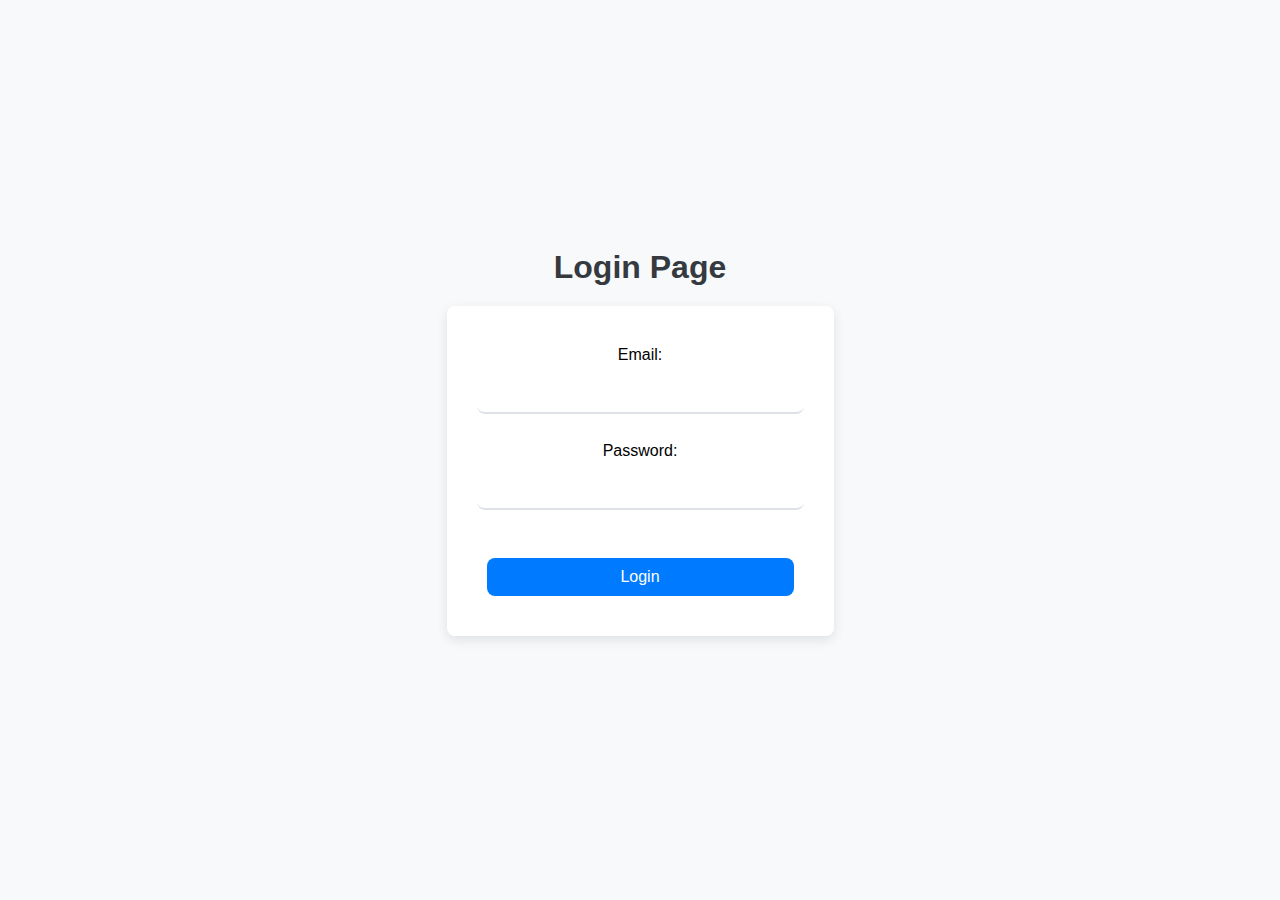
<file: src/main/webapp/index.html>
<!DOCTYPE html>
<html lang="en">
<head>
    <meta charset="UTF-8">
    <meta http-equiv="X-UA-Compatible" content="IE=edge">
    <meta name="viewport" content="width=device-width, initial-scale=1.0">
    <link rel="stylesheet" href="static/login.css">
    <title>Login</title>
</head>
<body>

<div id="content-wrapper">
    <h1>Login Page</h1>
    <form id="loginForm">
        <label for="email">Email:</label>
        <input type="email" id="email" name="email" required>
        <br>
        <label for="password">Password:</label>
        <input type="password" id="password" name="password" required>
        <br>
        <button type="submit">Login</button>
    </form>
    <p id="responseMessage"></p>
</div>

<script src="static/login.js"></script>
</body>
</html>
</file>
<file: src/main/webapp/static/login.css>
/* Container for full page */
body {
    display: flex;
    justify-content: center;
    align-items: center;
    height: 100vh;
    background-color: #f8f9fa; /* Light background color */
    font-family: 'Arial', sans-serif;
    margin: 0;
    text-align: center; /* Ensures all content is centered */
}

/* Wrapper to center heading and form */
#content-wrapper {
    display: flex;
    flex-direction: column;
    align-items: center;
    justify-content: center;
}

/* Heading styling */
h1 {
    font-weight: bold;
    color: #343a40;
    margin-bottom: 20px;
    text-align: center;
}

/* Form container */
form {
    background-color: white;
    border-radius: 8px;
    padding: 40px;
    max-width: 400px;
    width: 100%;
    box-shadow: 0 4px 12px rgba(0, 0, 0, 0.1); /* Subtle shadow */
    display: flex;
    flex-direction: column;
    align-items: center;
    text-align: left;

}

/* Input fields */
input[type="email"],
input[type="password"] {
    width: 100%;
    padding: 10px;
    margin: 10px 0;
    border: none;
    border-bottom: 2px solid #dee2e6;
    outline: none;
    background: none;
    transition: border-bottom 0.3s ease;
    font-size: 16px;
    border-radius: 8px;
}

input[type="email"]:focus,
input[type="password"]:focus {
    border-bottom: 2px solid #007bff; /* Underline on focus */
}

/* Button */
button {
    background-color: #007bff; /* Blue color for the button */
    color: white;
    border: none;
    border-radius: 8px;
    padding: 10px;
    width: 100%;
    cursor: pointer;
    font-size: 16px;
    margin-top: 20px;
    transition: background-color 0.3s ease;
}

button:hover {
    background-color: #0056b3;
}

/* Response message */
#responseMessage {
    color: red;
    margin-top: 20px;
}

/* Responsive Design */
@media (max-width: 600px) {
    form {
        width: 90%;
        padding: 20px;
    }
}
</file>
